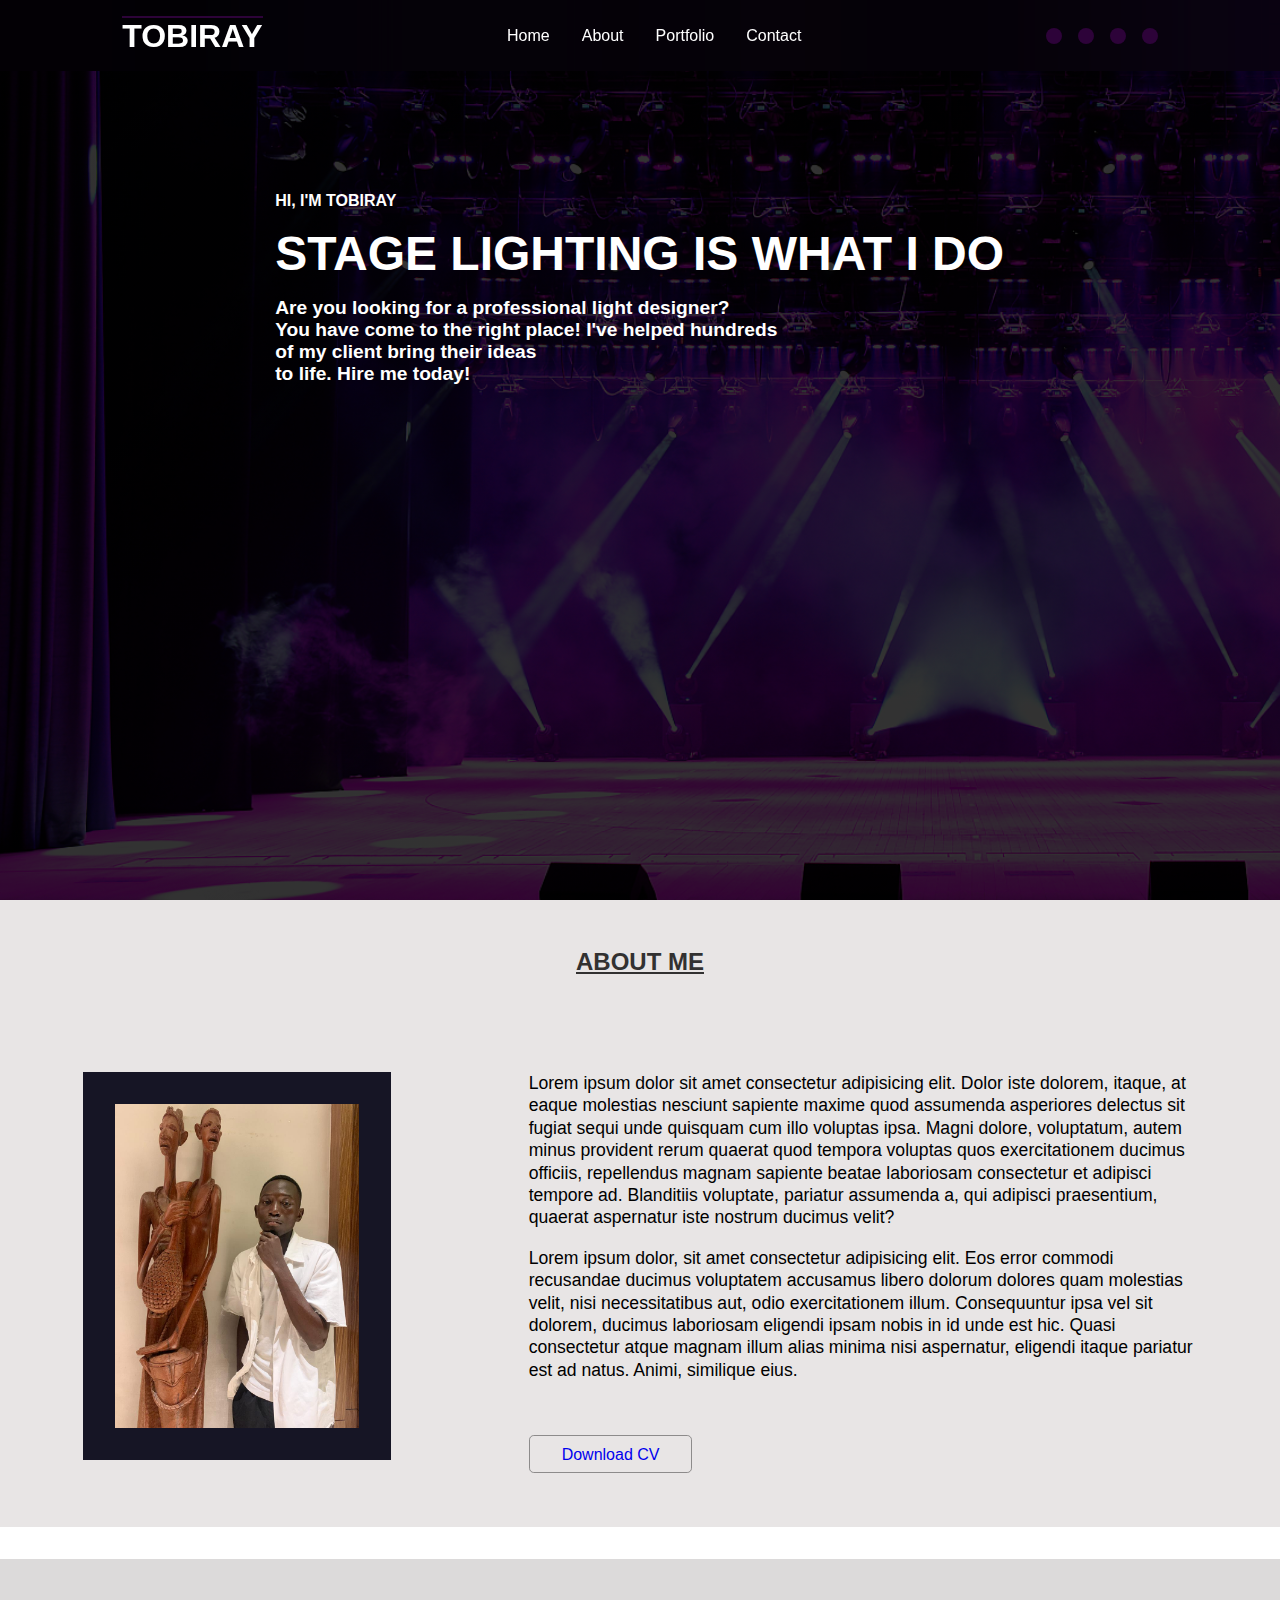
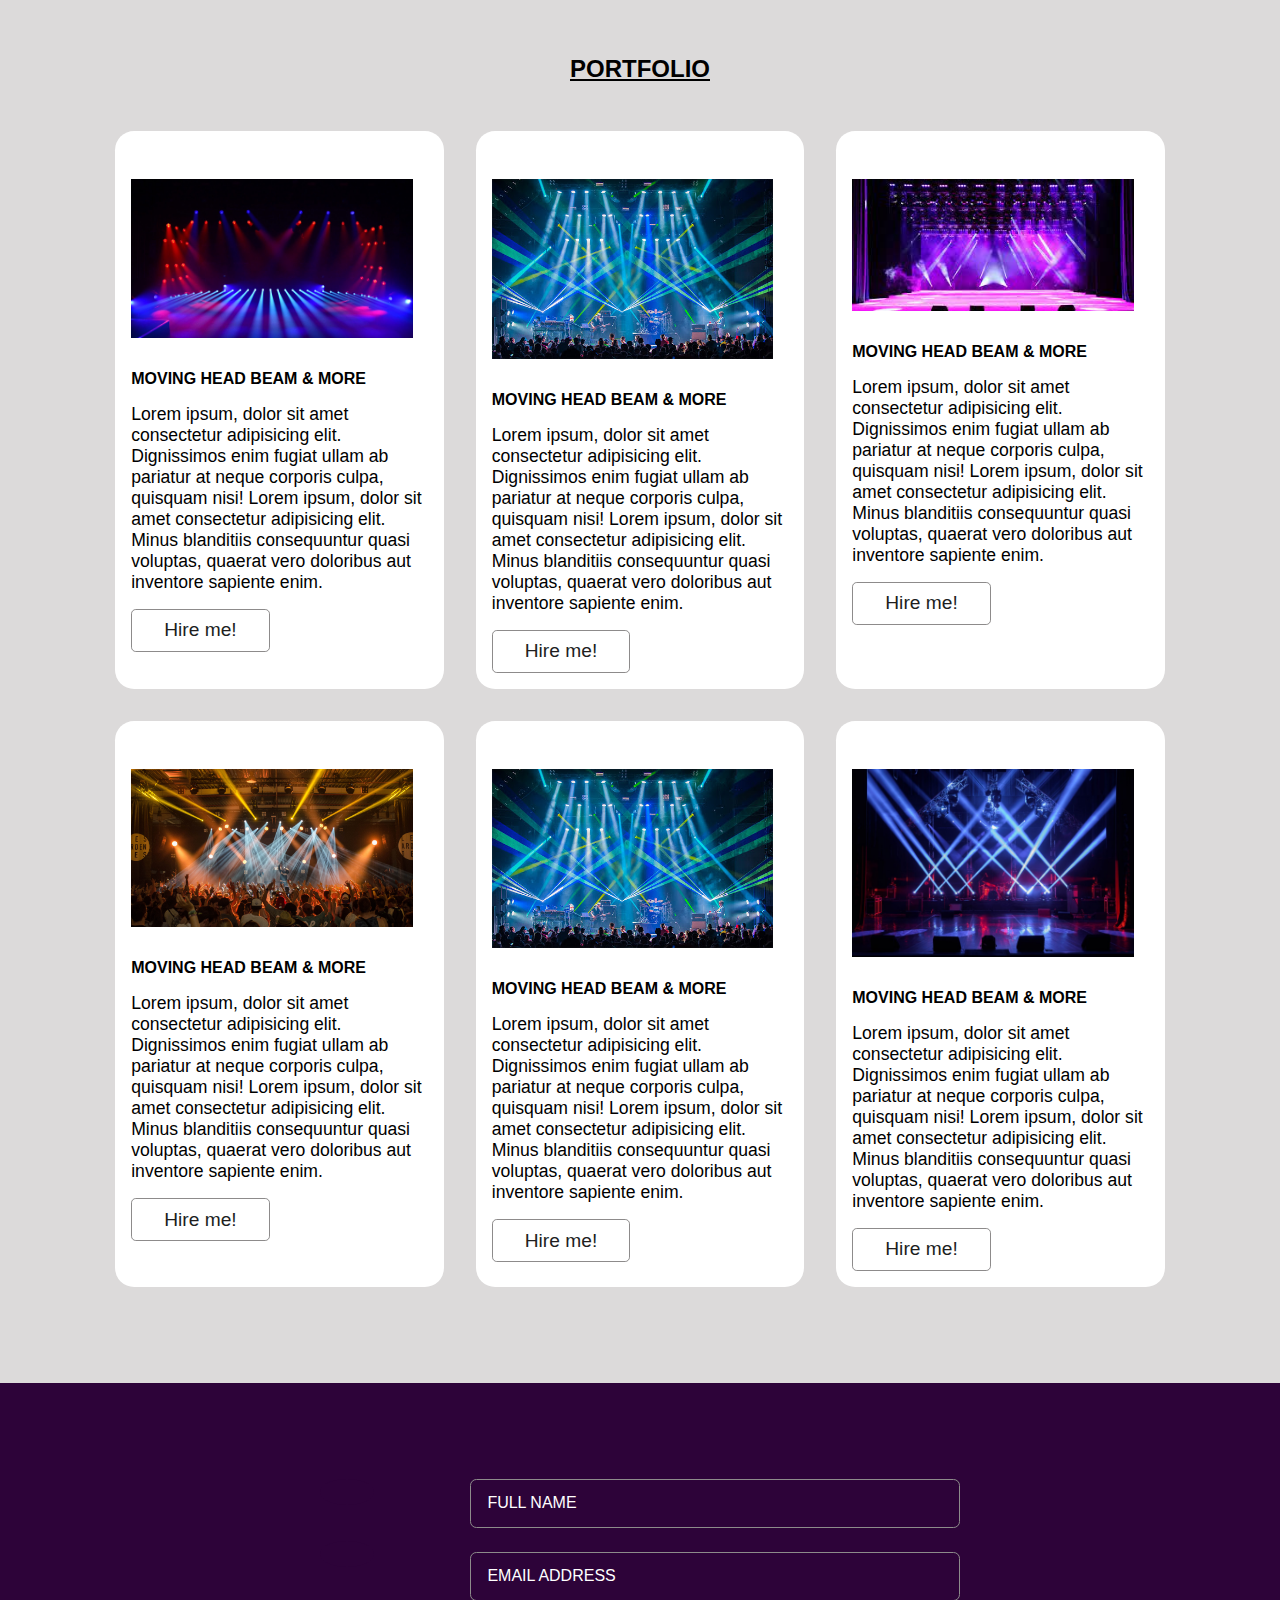
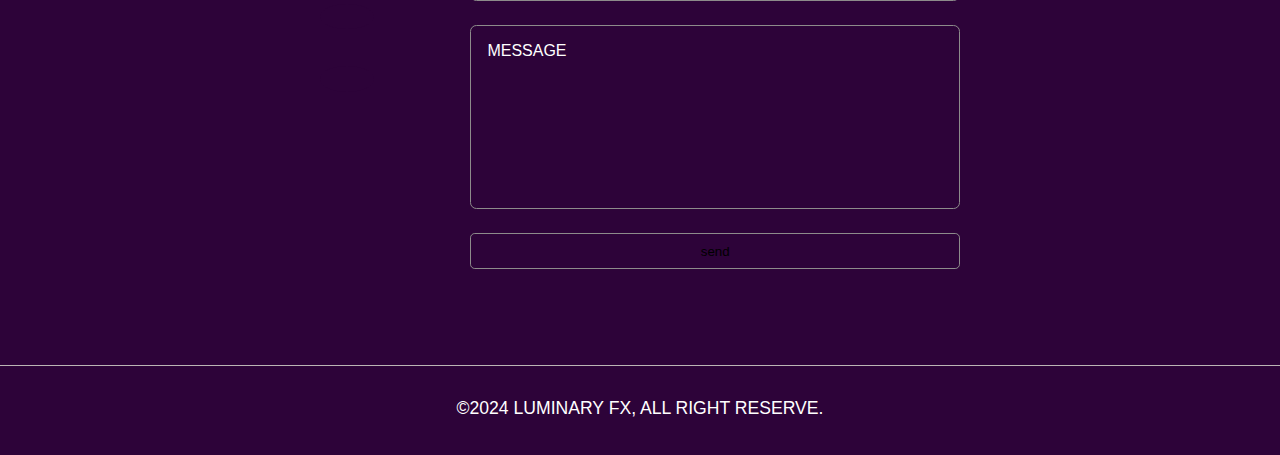
<file: index.html>
<html lang="en">
<head>
    <meta charset="UTF-8">
    <meta name="viewport" content="width=device-width, initial-scale=1.0">
    <title>TOBIRAY💡</title>
    <link rel="stylesheet" href="ore.css">
    <!-- iconscout -->
    <link rel="stylesheet" href="https://unicons.iconscout.com/release/v4.0.8/css/line.css">
    <!-- animate on scroll link -->
<link rel="stylesheet" href="https://unpkg.com/aos@next/dist/aos.css" />
</head>
<body>
    <header class="container bg-area">
        <nav class="nav__menu">
            <div class="logo">
                <h1>TOBIRAY</h1>
                <div class="open-icon">
                    <i class="uil uil-list-ui-alt"></i>
                </div>
            </div>

            <ul class="nav-links">
                <div class="close-icon">
                    <i class="uil uil-multiply"></i>
                </div>
                <li><a href="#home">Home</a></li>
                <li><a href="#about">About</a></li>
                <li><a href="#portfolio">Portfolio</a></li>
                <li><a href="#contact">Contact</a></li>
            </ul>

            <div class="social__icons">
               <a href="https://www.instagram.com/officialtobiray?igsh=ZTl2MDltazByeG45&utm_source=qr" target="_blank"> <i class="uil uil-instagram"></i></a>
               <a href="https://twitter.com" target="_blank"> <i class="uil uil-twitter-alt"></i></a>
               <a href="https://facebook.com" target="_blank"> <i class="uil uil-facebook-f"></i></a>
               <a href="https://linkedin.com" target="_blank"> <i class="uil uil-linkedin-alt"></i></a>
            </div>
        </nav>

        <div class="container home__container" id="home">
            <div class="details__home">
             <h4>HI, I'M TOBIRAY</h4>
             <h1>STAGE LIGHTING IS WHAT I DO</h1>
             <h5>Are you looking for a professional light designer? <br> You have come to the right place! I've helped hundreds <br> of my client bring their ideas <br> to life. Hire me today!</h5>
     
            </div>
         </div>
    </header>


<section class="about" id="about">
    <h2>ABOUT ME</h2>
<div class="container about__container">
   
    <div class="rightside">
        <img src="./tob2.jpg" alt="tobiray">
    </div>
    <div class="leftside">
       <p>
        Lorem ipsum dolor sit amet consectetur adipisicing elit. Dolor iste dolorem, itaque, at eaque molestias nesciunt sapiente maxime quod assumenda asperiores delectus sit fugiat sequi unde quisquam cum illo voluptas ipsa. Magni dolore, voluptatum, autem minus provident rerum quaerat quod tempora voluptas quos exercitationem ducimus officiis, repellendus magnam sapiente beatae laboriosam consectetur et adipisci tempore ad. Blanditiis voluptate, pariatur assumenda a, qui adipisci praesentium, quaerat aspernatur iste nostrum ducimus velit?
       </p>
       
       <br>
       <p class="sec-p">
        Lorem ipsum dolor, sit amet consectetur adipisicing elit. Eos error commodi recusandae ducimus voluptatem accusamus libero dolorum dolores quam molestias velit, nisi necessitatibus aut, odio exercitationem illum. Consequuntur ipsa vel sit dolorem, ducimus laboriosam eligendi ipsam nobis in id unde est hic. Quasi consectetur atque magnam illum alias minima nisi aspernatur, eligendi itaque pariatur est ad natus. Animi, similique eius.
       </p>
       <a href="CV.pdf" download="d" class="btn btn__download">Download CV</a>
    </div>
</div>
</div>
</section>

<section class="pfolio">
    <div class="port" id="portfolio">
        <h2>PORTFOLIO</h2>
        <div class="container port__container">
            <article class="details">
                <img src="./stage bg.jpg" alt="bg">
                <h1>MOVING HEAD BEAM & MORE</h1>
                <p>Lorem ipsum, dolor sit amet consectetur adipisicing elit. Dignissimos enim fugiat ullam ab pariatur at neque corporis culpa, quisquam nisi!
                Lorem ipsum, dolor sit amet consectetur adipisicing elit. Minus blanditiis consequuntur quasi voluptas, quaerat vero doloribus aut inventore sapiente enim.
                </p>
                <button class="btn">
                    <a href="#contact"> Hire me!</a>
                 </button>
            </article>
    
            <article class="details">
                <img src="./beam bg 4.jpg" alt="bg4">
                <h1>MOVING HEAD BEAM & MORE</h1>
                <p>Lorem ipsum, dolor sit amet consectetur adipisicing elit. Dignissimos enim fugiat ullam ab pariatur at neque corporis culpa, quisquam nisi!
                Lorem ipsum, dolor sit amet consectetur adipisicing elit. Minus blanditiis consequuntur quasi voluptas, quaerat vero doloribus aut inventore sapiente enim.
                </p>
                <button class="btn">
                    <a href="#contact"> Hire me!</a>
                 </button>
            </article>
    
            <article class="details">
                <img src="./stage bg2.jpeg" alt="bg2">
                <h1>MOVING HEAD BEAM & MORE</h1>
                <p>Lorem ipsum, dolor sit amet consectetur adipisicing elit. Dignissimos enim fugiat ullam ab pariatur at neque corporis culpa, quisquam nisi!
                Lorem ipsum, dolor sit amet consectetur adipisicing elit. Minus blanditiis consequuntur quasi voluptas, quaerat vero doloribus aut inventore sapiente enim.
                </p>
                <button class="btn">
                   <a href="#contact"> Hire me!</a>
                </button>
            </article>
    
    
            <article class="details">
                <img src="./beam bg 3.jpg" alt="bg3">
                <h1>MOVING HEAD BEAM & MORE</h1>
                <p>Lorem ipsum, dolor sit amet consectetur adipisicing elit. Dignissimos enim fugiat ullam ab pariatur at neque corporis culpa, quisquam nisi!
                Lorem ipsum, dolor sit amet consectetur adipisicing elit. Minus blanditiis consequuntur quasi voluptas, quaerat vero doloribus aut inventore sapiente enim.
                </p>
                <button class="btn">
                    <a href="#contact"> Hire me!</a>
                 </button>
            </article>
    
            <article class="details">
                <img src="./beam bg 4.jpg" alt="bg4">
                <h1>MOVING HEAD BEAM & MORE</h1>
                <p>Lorem ipsum, dolor sit amet consectetur adipisicing elit. Dignissimos enim fugiat ullam ab pariatur at neque corporis culpa, quisquam nisi!
                Lorem ipsum, dolor sit amet consectetur adipisicing elit. Minus blanditiis consequuntur quasi voluptas, quaerat vero doloribus aut inventore sapiente enim.
                </p>
                <button class="btn">
                    <a href="#contact"> Hire me!</a>
                 </button>
            </article>
    
            <article class="details">
                <img src="./beam bg 5.jpg" alt="bg5">
                <h1>MOVING HEAD BEAM & MORE</h1>
                <p>Lorem ipsum, dolor sit amet consectetur adipisicing elit. Dignissimos enim fugiat ullam ab pariatur at neque corporis culpa, quisquam nisi!
                Lorem ipsum, dolor sit amet consectetur adipisicing elit. Minus blanditiis consequuntur quasi voluptas, quaerat vero doloribus aut inventore sapiente enim.
                </p>
                <button class="btn" type="button">
                    <a href="#contact"> Hire me!</a>
                 </button>
            </article>
        </div>
</section>

    
<section class="contact" id="contact">
    <div class="container contact__container">
       <ul class="contact__list">
        <li><a href="mailto:Tobiray30@gmail.com" class="contact__list-item" target="_blank"><i class="uil uil-envelope-check"></i></a></li>
        <li><a href="https://wa.me/+2347015670453" class="contact__list-item" target="_blank"><i class="uil uil-whatsapp"></i></a></li>
        <li><a href="https://twitter" class="contact__list-item" target="_blank"><i class="uil uil-twitter-alt"></i></a></li>
        <li><a href="https://instagram.com" class="contact__list-item" target="_blank"><i class="uil-instagram"></i></a></li>
       </ul>

        <form action="https://formsubmit.co/Tobiray30@gmail.com" method="post">
            <input type="text" name="name" placeholder="FULL NAME">
            <input type="email" name="email" placeholder="EMAIL ADDRESS">
            <textarea name="MESSAGE" rows="10" placeholder="MESSAGE"></textarea>
            <button type="submit" class="btn">send</button>
        </form>

    </div>
       
  </section> 

  <div class="footer">
    <h1> &copy;2024 LUMINARY FX, ALL RIGHT RESERVE.</h1>
</div>

<script src="ore.js"></script>
</body>
</html>
</file>
<file: ore.css>
/* =============GENERAL================= */
*{
  padding: 0;
  margin: 0;
  text-decoration: none;
  list-style: none;
  outline: none;
  box-sizing: border-box;
  font-family: Arial, Helvetica, sans-serif;
}

body{
  /* padding-bottom: 6rem; */
  /* position: relative; */
}

html{
  scroll-behavior: smooth;
}

:root{
  --radius-2: 1.2rem;
}


.container{
 width: 87%; 
 margin-inline: auto;
}


/* =============NAVBAR================= */

.nav__menu{
  display: flex;
  justify-content: space-around;
  align-items: center;
  padding-block: 1rem;
  background-color: transparent;
  backdrop-filter: blur(70px);
  position: fixed;
  left: 0;
  top: 0;
  right: 0;
  z-index: 333;
}

.window-scroll{
  background-color: #2d0339;
}

.nav-links{
  display: flex;
  justify-content: center;
  align-items: center;
  gap: 2rem;
}

.nav-links a{
  color: #fff;
}

.logo h1{
  color: #fff;
  border-top: 2px solid #2d0339;
}

.social__icons a{
  color: #fff;
  font-size: 1.2rem;
  background-color: #2d0339;
  padding: 0.5rem;
  border-radius: 50%;
  text-align: center;
  transition: 400ms ease;
}

.social__icons{
  display: flex;
  justify-content: center;
  align-items: center;
  gap: 1rem;
}

.social__icons a:hover{
  background-color: #fff;
  color: #2d0339;
  transform: translateY(-5px);
  font-weight: 800;
}

.open-icon, .close-icon{
  display: none;
}


/* ----------home------------ */

.bg-area{
  background-image: linear-gradient(rgba(0,0,0,0.8), rgba(0,0,0,0.8)), url(./Moving-Head-Lights.jpg);
  width: 100%;
  height: 100vh;
  background-size: cover;

  /* 
 
  background-position: fixed;
  background-repeat: no-repeat;
  position: fixed;
  z-index: -2;
  left: 0;
  right: 0; */
}

.details__home h1, h4, h5{
  color: #fff;
  margin-left: 12rem;
  /* margin-bottom: 12rem; */
}

.details__home h1{
  font-size: 3rem;
  margin-block: 1rem;
}

.details__home h4{
  padding-top: 12rem;
}

.details__home h5{
  font-size: 1.2rem;
}

/* end of home */

/* =============about=========== */
.about{
  padding-bottom: 4rem;
  background: #e8e5e5;
  /* margin-top: 4rem; */
  /* width: 84%; */
  /* margin-inline: 16rem 16rem; */
  /* padding-right: -8rem; */
  /* padding-left: 1rem; */
  /* position: absolute;
  left: 0;
  right: 0;
  z-index: -1; */
}


.about h2{
  text-align: center;
  padding-top: 3rem;
  text-decoration: underline;
  color: #323131;
}

.about__container{
  display: grid;
  grid-template-columns: 40% 60%;
  /* place-items: center; */
  margin-top: 6rem;
  /* margin-left: 1rem; */
}

.rightside img{
  width: 69%;
  border: 2rem solid rgba(5, 5, 23, 0.93);
}
.leftside p{
  /* padding: 2rem; */
  font-size: 1.1rem;
  line-height: 1.4rem;
}
.sec-p{
  margin-bottom: 4rem;
}
/* ============port============= */

.port__container{
  display: grid;
  grid-template-columns: repeat(3, 1fr);
  margin-top: 3rem;
  gap: 2rem;
  padding-inline: 2rem;
}

.port{
  margin-top: 2rem;
  background-color: #dcdada;
  padding-block: 6rem;
}

.port h2{
  text-align: center;
  text-decoration: underline;
}

.details img{
  width: 95%;
  padding-block: 2rem;
}

.details{
  padding: 1rem;
  background-color: #fff;
  border-radius: 1.2rem;
  text-align: left;
 
  transition: 300ms ease;
}

.details:hover{
  box-shadow: 1px 1px 8px rgb(3, 3, 24);
}

.details p{
  padding-block: 1rem;
  font-size: 1.1rem;
}

.details h1{
  font-size: 1rem;
  font-weight: 800;
}

.btn{
  padding: 0.6rem 2rem;
  border: 1px solid #8d8b8b;
  background: transparent;
  transition: 400ms ease;
  border-radius: 0.3rem;
}
.btn a{
  color: #201e1e;
  font-size: 1.2rem;
}
.btn:hover{
  background: #105266;
  border: none;
  color: #fff;
}

/* contact */

.contact{
  background: #2d0339;
  padding-block: 6rem;
  position: relative;
}


.contact__container{
  width: 50%;
  display: grid;
  grid-template-columns: 1fr 9fr;
  gap: 6rem;
 }

 .contact__list{
  display: flex;
  flex-direction: column;
  gap: 2.3rem;
 } 

 .contact__list-item{
  background-color: #2d0339;
  padding: 0.8rem 0.6rem;
  display: block;
  text-align: center;
  color: #fff;
  border-radius: 50%;
  font-size: 1.6rem;
  transition: 400ms ease;
  z-index: -2;
 }

 .contact__list-item:hover{
  background-color: #f2eded;
  color: #2d0339;
  transform: translateX(5px);
 } 

 form{
  display: flex;
  flex-direction: column;
  gap: 1.5rem;
 }

 form input, form textarea{
  background-color: transparent;
  border: 1px solid #8d8b8b;
  border-radius: 0.4rem;
  padding: 1rem;
  color: #fff;
  resize: none;
 }

 form input::placeholder,
 form textarea::placeholder{
  color: #fff;
  font-size: 1rem;
 }

 /* ===============footer========= */

 .footer{
  background-color: #2d0339;
  width: 100%;
  height: 10vh;
  border-top: 1px solid #bbb5b5;
 }

 .footer h1{
  font-size: 1.1rem;
  text-align: center;
  /* position: absolute; */
  padding-top: 2rem;
  right: 40%;
  color: #fff;
  font-weight: 500;

 }

 /* ==============media query===================== */

 @media screen and (max-width: 768px) and (max-width: 1024px) {

  .container{
    width: 94%;
  }

  .nav__menu{
    backdrop-filter: blur(50px);
    /* padding-block: 0; */
  }

  

  .logo {
    display: flex;
    gap: 8rem;
  }
  .logo h1{
    font-size: 1.2rem;
  }

  .close-icon{
    color: #fff;
    font-size: 1.3rem;
    position: absolute;
    top: 1rem;
    right: 1rem;
    cursor: pointer;
    display: flex;
  }

  .open-icon{
    color: #fff;
    font-size: 1.8rem;
    margin-left: 7rem;
    display: flex;
    cursor: pointer;
  }

  .nav-links {
    display: flex;
    gap: 4rem;
    flex-direction: column;
    position: fixed;
    padding-block: 5rem;
    background-color: #2d0339;
    display: none;
    top: 0.08rem;
    right: 0;
    transition: 500ms ease;
    
  }
  .nav-links a{
  font-size: 1.2rem;
  padding-inline: 6.2rem;
  padding-block: 1rem;
  width: 100%;
  transition: 400ms ease;
  box-shadow: 3px 3px 5px rgba(0,0,0,0.2);
  }


  .nav-links a:hover{
    background-color: #120217;
    color: #f9f8f9;
  }
  
  .social__icons{
    display: none;
  }

  /* home */
  
  .details__home h1, h4, h5{
    color: #fff;
    margin-left: 2rem;
    /* margin-bottom: 12rem; */
  }
  
  .details__home h1{
    font-size: 2rem;
    margin-block: 1rem;
  }
  
  .details__home h4{
    padding-top: 9rem;
  }
  
  .details__home h5{
    font-size: 1rem;
    font-weight: 500;
  }

  .bg-area{
    height: 70vh;
    width: 100%;
  }

  /* about */

  .about__container{
    grid-template-columns: 1fr;
    /* margin-inline: 3rem; */
  }
  .rightside img{
    width: 73%;
    margin-left: 3.5rem;
    margin-bottom: 2rem;
  }

  .leftside p{
    /* padding: 2rem; */
    font-size: 0.9rem;
    line-height: 1.2rem;
    width: 80%;
    margin-left: 3.5rem;
  }
  .btn__download{
    margin-left: 3.5rem;
    color: #000;
  }
  
  /* portfolio */

  .port__container{
    display: grid;
    grid-template-columns: 1fr;
    margin-top: 2rem;
    gap: 2rem;
    width: 96%;
    /* padding-inline: 2rem; */
  }

  /* contact */

  .contact__container{
    grid-template-columns: 1fr;
    gap: 6rem;
   }

   
 .contact__list{
  display: flex;
  flex-direction: row;
  gap: 1rem;
 } 

 
 .contact__list-item{
  background-color: #2d0339;
  padding: 0.6rem 0.4rem;
  display: block;
  font-size: 1.3rem;
 }

 }
</file>
